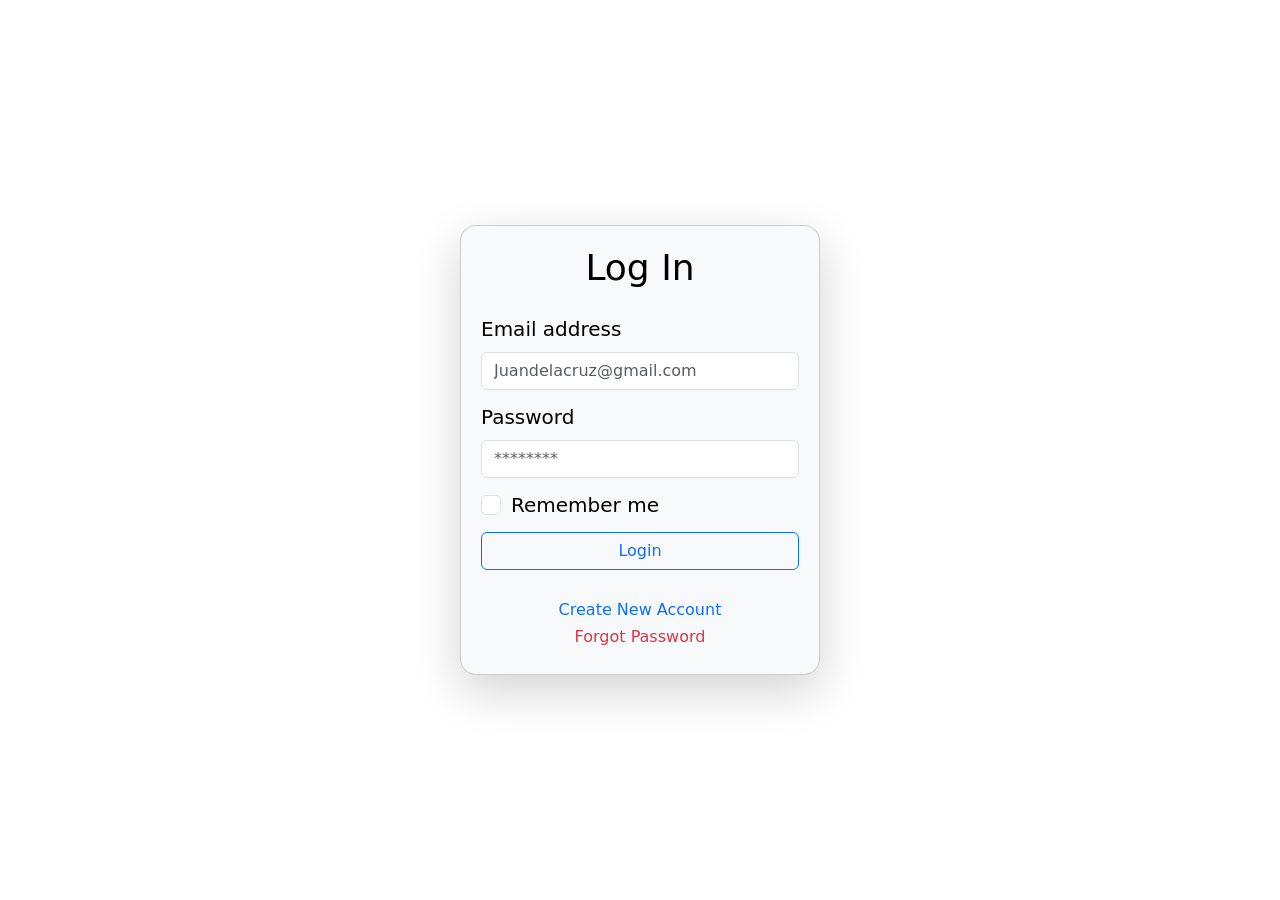
<file: index.html>
<!DOCTYPE html>
<html lang="en">
<head>
    <meta charset="UTF-8">
    <meta http-equiv="X-UA-Compatible" content="IE=edge">
    <meta name="viewport" content="width=device-width, initial-scale=1.0">
    <title>Document</title>
    <link rel="stylesheet" href="Login.css">
    <link href="https://cdn.jsdelivr.net/npm/bootstrap@5.3.0-alpha3/dist/css/bootstrap.min.css" rel="stylesheet" integrity="sha384-KK94CHFLLe+nY2dmCWGMq91rCGa5gtU4mk92HdvYe+M/SXH301p5ILy+dN9+nJOZ" crossorigin="anonymous">
    <script src="login.js"></script>
</head>
<body>
 

    <div class="login card card-cover text-bg-light rounded-4 shadow-lg" >

        <h1 class="text-center">Log In</h1>
        
        <form class="needs-validation">
            <div class="form-group ">
                <label class="form-label" for="email">Email address</label>
                <input class="form-control" type="email" placeholder="Juandelacruz@gmail.com" id="email" required>
                <div class="invalid-feedback">
                    Please enter your email address
                </div>
            </div>
            <div class="form-group ">
                <label class="form-label" for="password">Password</label>
                <input class="form-control" type="password" placeholder="********" id="password" required>
                <div class="invalid-feedback">
                    Please enter your password
                </div>
            </div>
            <div class="form-group form-check ">
                <input class="form-check-input" type="checkbox" id="check">
                <label class="form-check-label" for="check">Remember me</label>
            </div>
          
            
            <a href="dashboard.html"><button type="button" class="btn btn-outline-primary w-100">Login</button></a>
            
            <br>
            <br>
            <div class="nav-item text-nowrap">
                <a href="signup.html" class="nav-link px-3 text-center text-primary"> <h6> Create New Account</h6></div></a>
                <a href="Forgotpassword.html" class="nav-link px-3 text-center text-danger"> <h6> Forgot Password </h6></div></a>
            </div>
           
        </form>


    </div>

    <script src="https://cdn.jsdelivr.net/npm/bootstrap@5.3.0-alpha3/dist/js/bootstrap.bundle.min.js" integrity="sha384-ENjdO4Dr2bkBIFxQpeoTz1HIcje39Wm4jDKdf19U8gI4ddQ3GYNS7NTKfAdVQSZe" crossorigin="anonymous"></script>
</body>
</html>
</file>
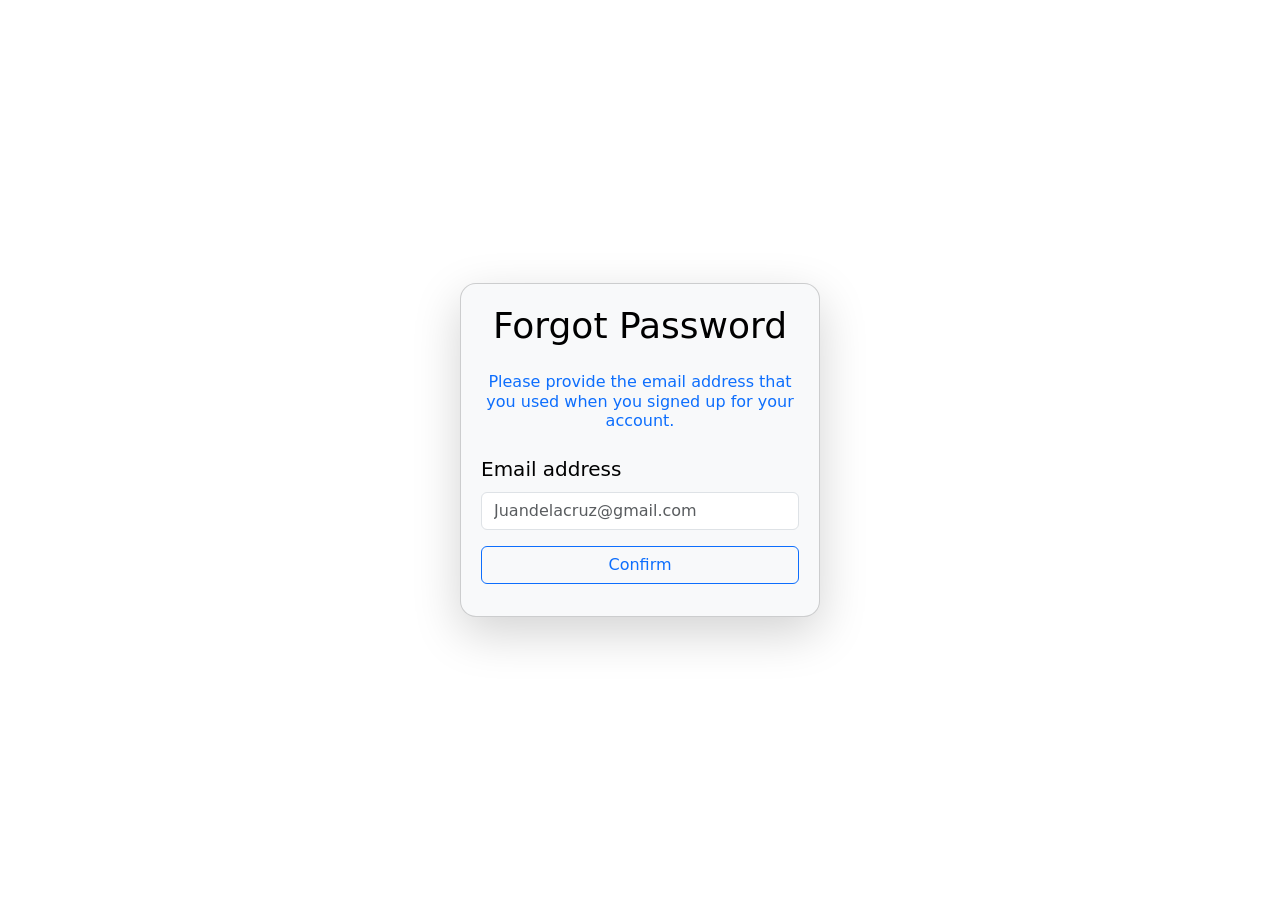
<file: Forgotpassword.html>
<!DOCTYPE html>
<html lang="en">
<head>
    <meta charset="UTF-8">
    <meta http-equiv="X-UA-Compatible" content="IE=edge">
    <meta name="viewport" content="width=device-width, initial-scale=1.0">
    <title>Forgot Password</title>
    <link rel="stylesheet" href="Login.css">
    <link href="https://cdn.jsdelivr.net/npm/bootstrap@5.3.0-alpha3/dist/css/bootstrap.min.css" rel="stylesheet" integrity="sha384-KK94CHFLLe+nY2dmCWGMq91rCGa5gtU4mk92HdvYe+M/SXH301p5ILy+dN9+nJOZ" crossorigin="anonymous">
    <script src="Fgpw.js"></script>
</head>
<body>
    <div class="login card card-cover text-bg-light rounded-4 shadow-lg" ">

        <h1 class="text-center">Forgot Password</h1>

        <div class="text-primary text-center mb-3"><h6>Please provide the email address that you used when you signed up for your account.</h6></div>
    <form class="needs-validation">
        <div class="form-group ">
            <label class="form-label" for="email">Email address</label>
            <input class="form-control" type="email" placeholder="Juandelacruz@gmail.com" id="email" required>
            <div class="invalid-feedback">
                Please enter your email address
            </div>


        <a href="Forgotpassword2.html"><button type="button" class="btn btn-outline-primary mt-3 w-100">Confirm</button></a>


   
    <script src="https://cdn.jsdelivr.net/npm/bootstrap@5.3.0-alpha3/dist/js/bootstrap.bundle.min.js" integrity="sha384-ENjdO4Dr2bkBIFxQpeoTz1HIcje39Wm4jDKdf19U8gI4ddQ3GYNS7NTKfAdVQSZe" crossorigin="anonymous"></script>
</body>
</html>
</file>
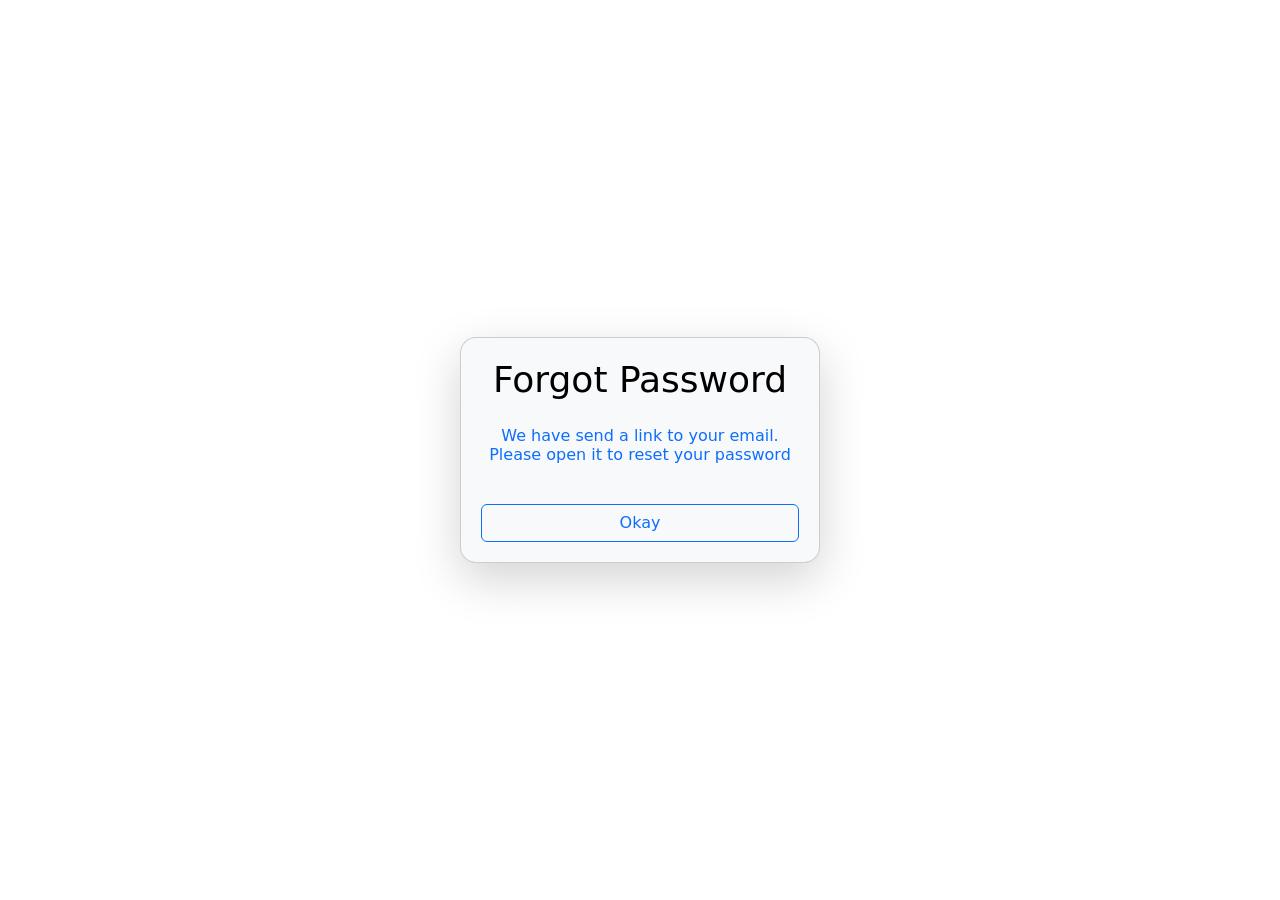
<file: Forgotpassword2.html>
<!DOCTYPE html>
<html lang="en">
<head>
    <meta charset="UTF-8">
    <meta http-equiv="X-UA-Compatible" content="IE=edge">
    <meta name="viewport" content="width=device-width, initial-scale=1.0">
    <title>Forgot Password</title>
    <link rel="stylesheet" href="Login.css">
    <link href="https://cdn.jsdelivr.net/npm/bootstrap@5.3.0-alpha3/dist/css/bootstrap.min.css" rel="stylesheet" integrity="sha384-KK94CHFLLe+nY2dmCWGMq91rCGa5gtU4mk92HdvYe+M/SXH301p5ILy+dN9+nJOZ" crossorigin="anonymous">
    <script src="frgtps.js"></script>
</head>
<body>

    <div class="login card card-cover text-bg-light rounded-4 shadow-lg" ">

        <h1 class="text-center">Forgot Password</h1>

        <div class="text-primary text-center mb-3"><h6>We have send a link to your email. Please open it to reset your password</h6></div>
    <form class="needs-validation">



        <a href="index.html"><button type="button" class="btn btn-outline-primary mt-3 w-100">Okay</button></a>



    <script src="https://cdn.jsdelivr.net/npm/bootstrap@5.3.0-alpha3/dist/js/bootstrap.bundle.min.js" integrity="sha384-ENjdO4Dr2bkBIFxQpeoTz1HIcje39Wm4jDKdf19U8gI4ddQ3GYNS7NTKfAdVQSZe" crossorigin="anonymous"></script>
</body>
</html>
</file>
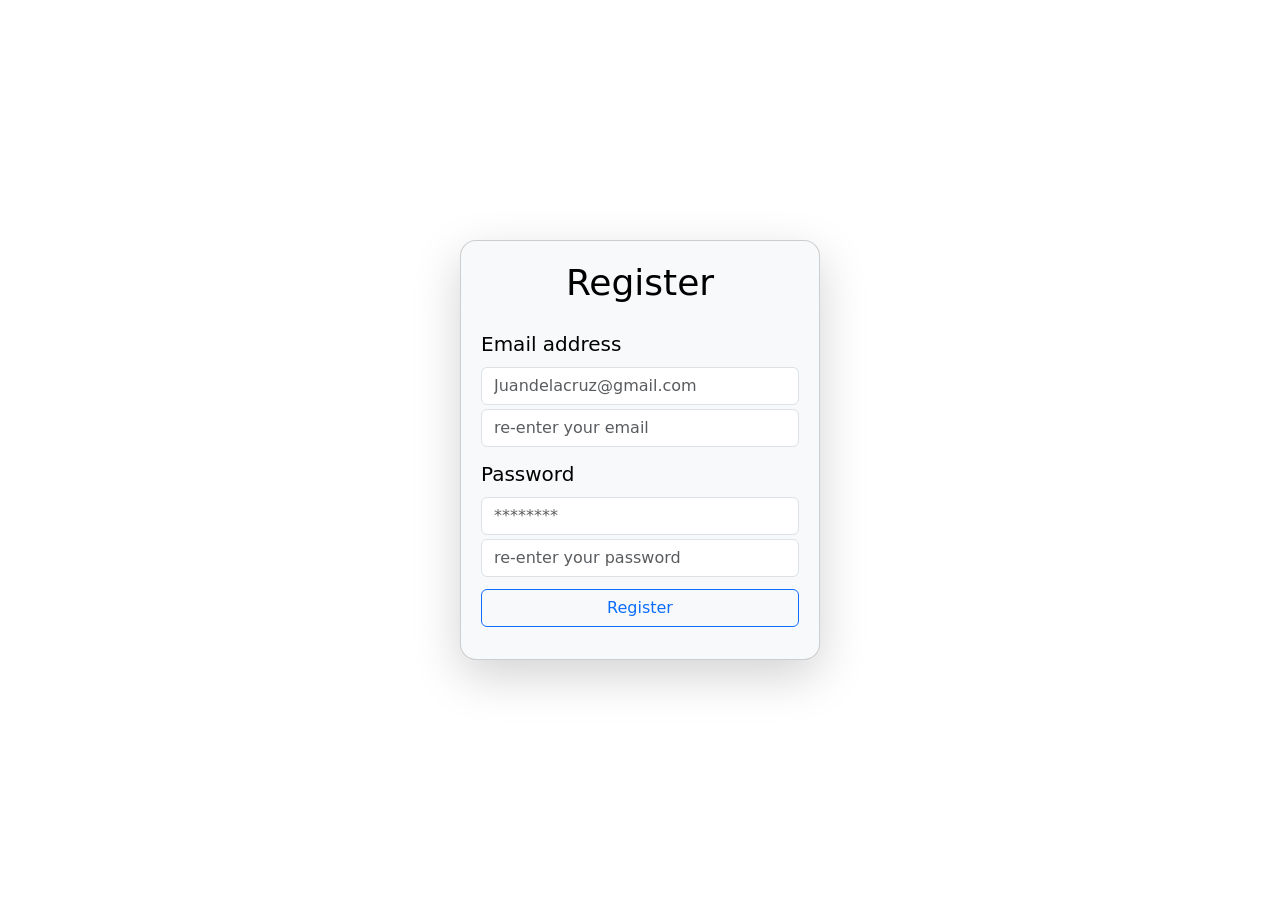
<file: register.html>
<!DOCTYPE html>
<html lang="en">
<head>
    <meta charset="UTF-8">
    <meta http-equiv="X-UA-Compatible" content="IE=edge">
    <meta name="viewport" content="width=device-width, initial-scale=1.0">
    <title>Document</title>
    <link rel="stylesheet" href="Login.css">
    <link href="https://cdn.jsdelivr.net/npm/bootstrap@5.3.0-alpha3/dist/css/bootstrap.min.css" rel="stylesheet" integrity="sha384-KK94CHFLLe+nY2dmCWGMq91rCGa5gtU4mk92HdvYe+M/SXH301p5ILy+dN9+nJOZ" crossorigin="anonymous">
    <script src="register.js"></script>
</head>
<body>
    
    <div class="login card card-cover text-bg-light rounded-4 shadow-lg" ">

        <h1 class="text-center">Register</h1>
    <form class="needs-validation">
        <div class="form-group ">
            <label class="form-label" for="email">Email address</label>
            <input class="form-control" type="email" placeholder="Juandelacruz@gmail.com" id="email" required>
            <div class="invalid-feedback">
                Please enter your email address
            </div>

            <div class="form-group mt-1">
                <input class="form-control" type="email" placeholder="re-enter your email" id="email" required>
                <div class="invalid-feedback">
                    Please re-enter your email address
                </div>
        </div>

        <div class="form-group ">
            <label class="form-label" for="password">Password</label>
            <input class="form-control" type="password" placeholder="********" id="password" required>
            <div class="invalid-feedback">
                Please enter your password
            </div>

            <div class="form-group mt-1 ">
                <input class="form-control" type="password" placeholder="re-enter your password" id="password" required>
        </div>
    

        <a href="dashboard.html"><button type="button" class="btn btn-outline-primary w-100">Register</button></a>

    <script src="https://cdn.jsdelivr.net/npm/bootstrap@5.3.0-alpha3/dist/js/bootstrap.bundle.min.js" integrity="sha384-ENjdO4Dr2bkBIFxQpeoTz1HIcje39Wm4jDKdf19U8gI4ddQ3GYNS7NTKfAdVQSZe" crossorigin="anonymous"></script>
    
</body>
</html>
</file>
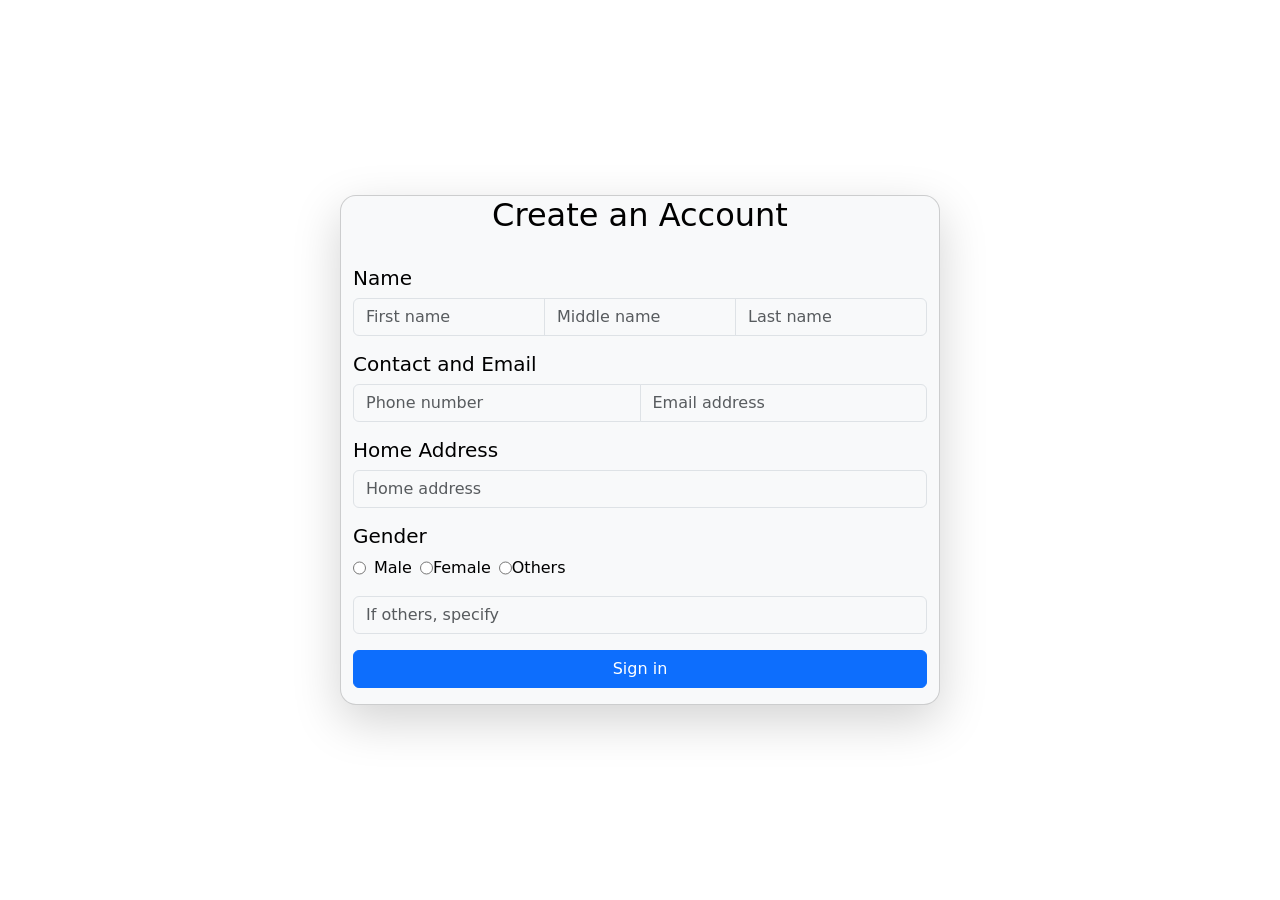
<file: signup.html>
<!DOCTYPE html>
<html lang="en">
<head>
    <meta charset="UTF-8">
    <meta http-equiv="X-UA-Compatible" content="IE=edge">
    <meta name="viewport" content="width=device-width, initial-scale=1.0">
    <title>Signup</title>
    <link rel="stylesheet" href="Signup.css">
    <link href="https://cdn.jsdelivr.net/npm/bootstrap@5.3.0-alpha3/dist/css/bootstrap.min.css" rel="stylesheet" integrity="sha384-KK94CHFLLe+nY2dmCWGMq91rCGa5gtU4mk92HdvYe+M/SXH301p5ILy+dN9+nJOZ" crossorigin="anonymous">
    <script src="signup.js"></script>
</head>
<body>

    <div class="login card card-cover text-bg-light rounded-4 shadow-lg" >
        <div class= " container right-box">
            <h2 class="text-center">Create an Account</h2>
            <div class="row align-items-center">
                </div>
                <br>
                <h5>Name</h5>
                <div class="input-group mb-3">
                    <input type="text" class="form-control bg-light fs-6" placeholder="First name" style="width: 100px;">
                    <input type="text" class="form-control bg-light fs-6" id="email2" placeholder="Middle name" style="width: 100px;"> 
                    <input type="text" class="form-control bg-light fs-6" placeholder="Last name" style="width: 100px;">
                </div>
                <h5>Contact and Email</h5>
                <div class="input-group mb-3">
                    <input type="telephone" class="form-control bg-light fs-6"  placeholder="Phone number"> 
                    <input type="email" class="form-control bg-light fs-6" placeholder="Email address"> 
                </div>
                <h5>Home Address</h5>
                <div class="input-group mb-3">
                    <input type="text" class="form-control bg-light fs-6" placeholder="Home address">
                </div>
                <h5>Gender</h5>
                <div class="input-group  mb-3">
                    <input type="radio" name="name" id="gender1" class="me-2"> Male 
                    <input type="radio" name="name" id="gender2" class="ms-2"> Female 
                    <input type="radio" name="name" id="gender3"class="ms-2"> Others
                </div>
                <div class="input-group mb-1">
                    <input type="text" class="form-control bg-light fs-6" placeholder="If others, specify">
                </div>
                <div class="input-group mb-3 mt-3">
                    <a href="register.html" class="btn btn-primary w-100 fs-6">Sign in</a>
                </div>
            </div>
        </div>
           
        </form>


    </div>
    <script src="https://cdn.jsdelivr.net/npm/bootstrap@5.3.0-alpha3/dist/js/bootstrap.bundle.min.js" integrity="sha384-ENjdO4Dr2bkBIFxQpeoTz1HIcje39Wm4jDKdf19U8gI4ddQ3GYNS7NTKfAdVQSZe" crossorigin="anonymous"></script>
</body>
</html>
</file>
<file: Login.css>
* {
    margin: 0;
    padding: 0;
    box-sizing: border-box;
}

body {
    height: 100vh;
    display: flex;
    align-items: center;
    justify-content: center;
}

.login {
    width: 360px;
    height: min-content;
    padding: 20px;
    border-radius: 12px;
    background: #ffffff;
}

.login h1 {
    font-size: 36px;
    margin-bottom: 25px;
}

.login form {
    font-size: 20px;
}

.login form .form-group {
    margin-bottom: 12px;
}

.login form input[type="submit"] {
    font-size: 20px;
    margin-top: 15px;
}
</file>
<file: Signup.css>
* {
    margin: 0;
    padding: 0;

}

body {
    height: 100vh;
    display: flex;
    align-items: center;
    justify-content: center;
}

.login {
    width: 600px;
    height: auto;
    padding: auto;
    border-radius: 12px;
    background: #ffffff;
}

.login h1 {
    font-size: 36px;
    margin-bottom: 25px;
}

.login form {
    font-size: 20px;
}

.login form .form-group {
    margin-bottom: 12px;
}

.login form input[type="submit"] {
    font-size: 20px;
    margin-top: 15px;
}
</file>
